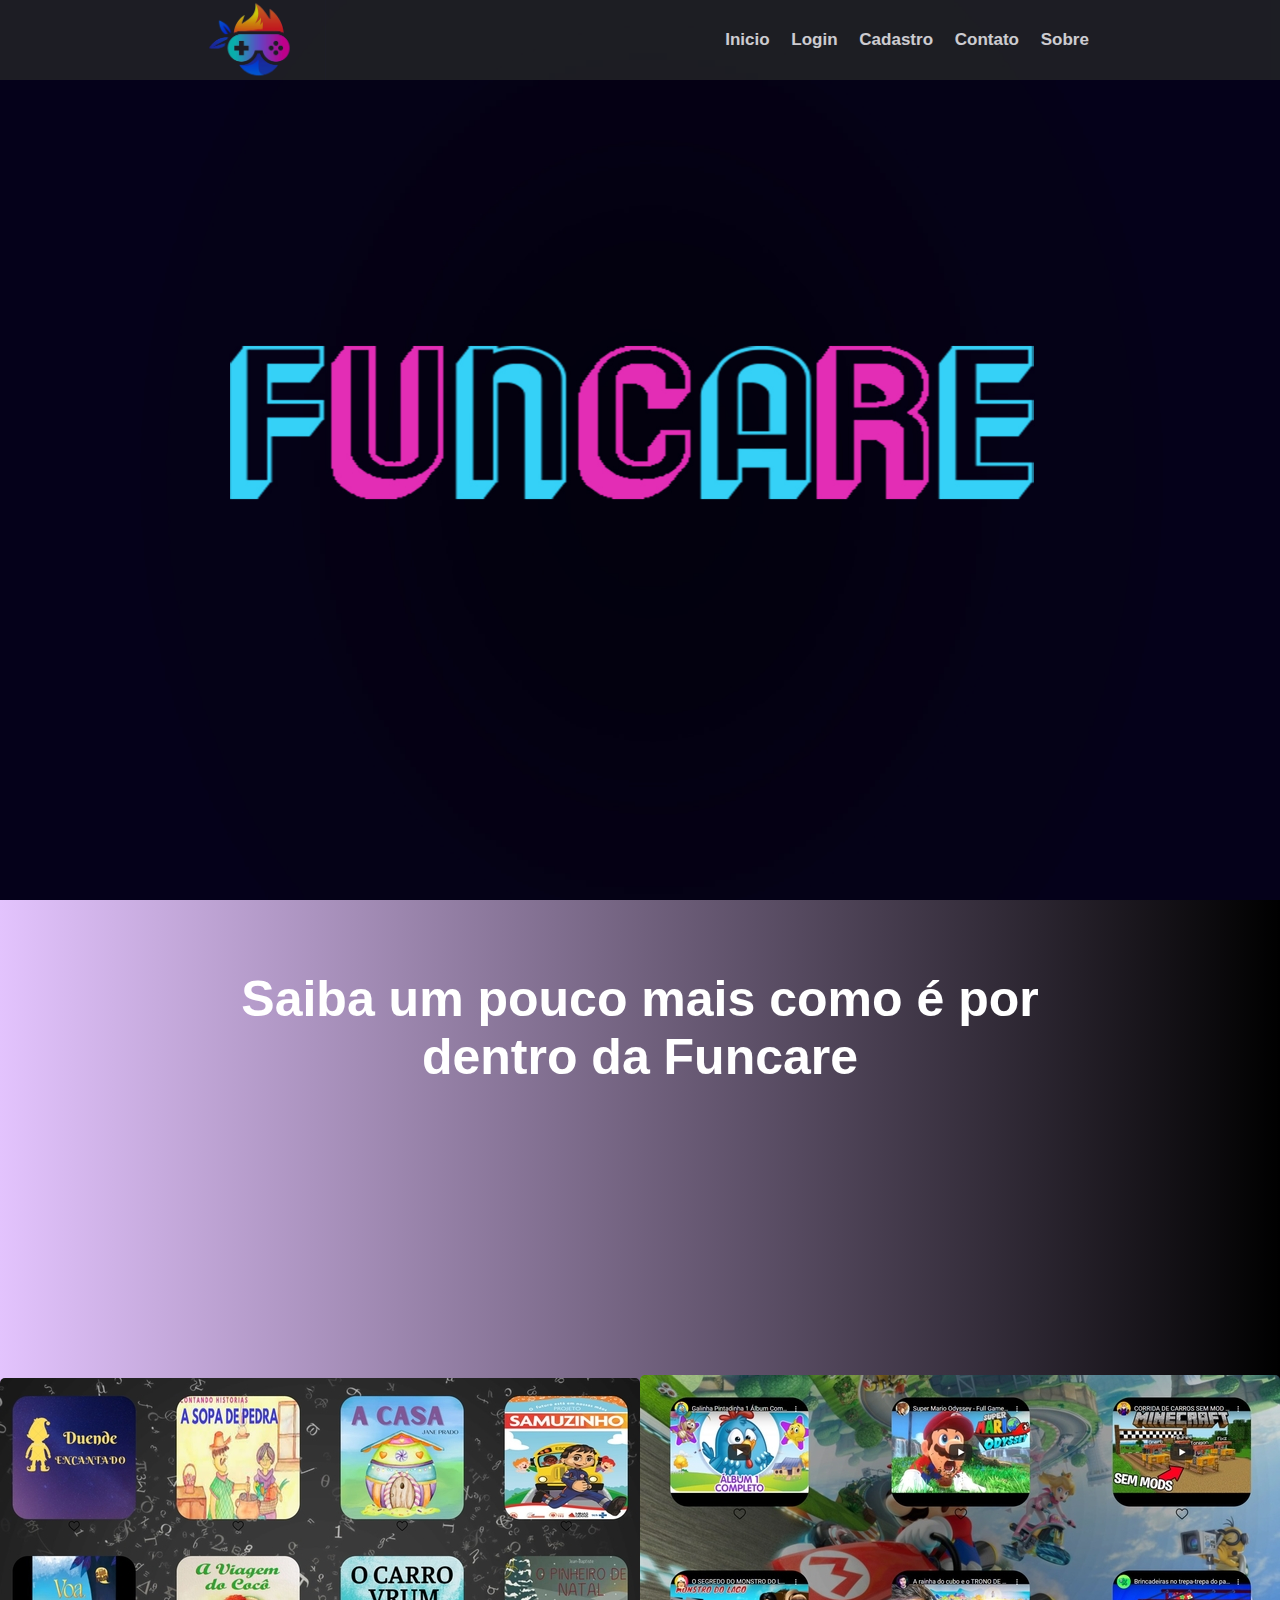
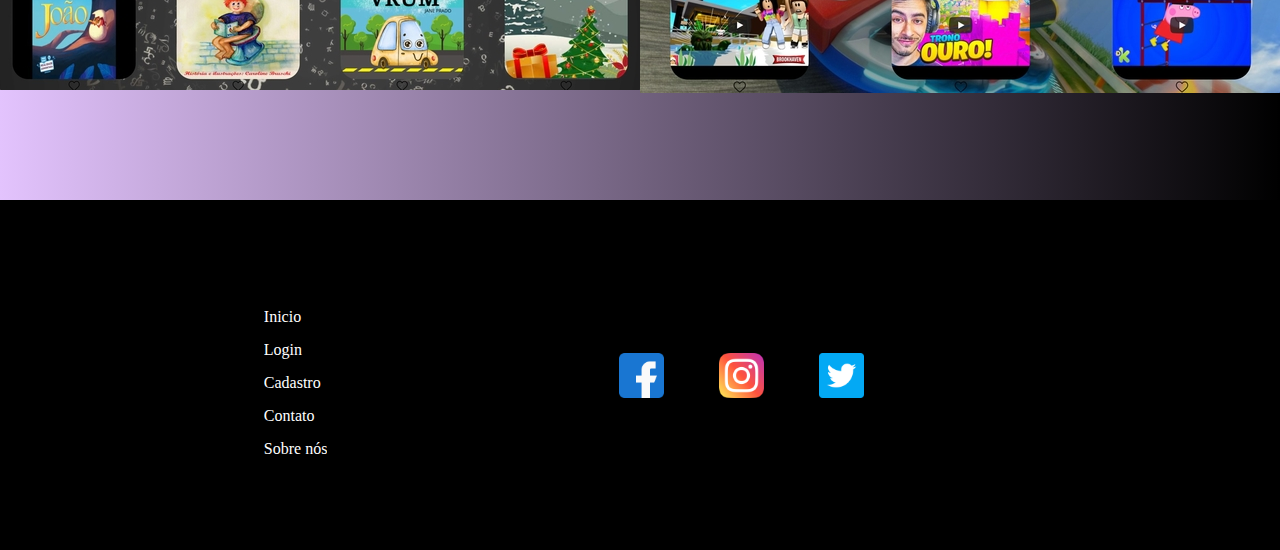
<file: tela-inicial-publico/index.html>
<!DOCTYPE html>
<html>

<head>
    <meta charset="UTF-8">
    <link rel="stylesheet" href="tela-inicial.css">
    <link rel="stylesheet" href="https://cdnjs.cloudflare.com/ajax/libs/font-awesome/5.11.2/css/all.css">
</head>

<body>

    <div class="pagina1">
        <img src="assets/foto logo.jpg" alt="" id="background">

        <div class="titulo-pagina1">
            
        </div>

        <div class="header">
            <div class="logo">
                <img src="assets/LOGO_CARINHA.png" alt="" width="135" height="135">
            </div>

            <div class="nav">
                <li>
                    <a href="index.html">Inicio</a>
                    <a href="../tela-login/index.html">Login</a>
                    <a href="../tela-cadastro/">Cadastro</a>
                    <a href="../tela-contato/index.html">Contato</a>
                    <a href="../Tela-sobre-nos/index.html">Sobre</a>
                    
                    
                </li>
            </div>
        </div>

    </div>

    </div>

    <div class="pagina2">

        <div class="videos">

            <div class="titulo-pagina2">
                <h1>Saiba um pouco mais como é por <br> dentro da Funcare </h1>
            </div>

            <div class="box-conteudo">

                <div class="img-livro">
                    <img src="assets/livros1.jpg" alt="livros">
                </div>

                <div class="img-video">
                    <img src="assets/videos1.jpg" alt="videos">
                </div>
                
            </div>


        </div>

    </div>


    <div class="mapa">

        <ul class="listas">

            <li><a href="/tela-inicial/index.html">Inicio</a></li>
            <li><a href="../tela-login/index.html">Login</a></li>
            <li><a href="../tela-cadastro/">Cadastro</a></li>
            <li><a href="../tela-contato/index.html">Contato</a></li>
            <li><a href="../Tela-sobre-nos/index.html">Sobre nós</a></li>          
           

        </ul>

        <div class="img-icons">
            <a href="https://www.facebook.com/puccampinas" target="_blank"><img src="./assets/logo-do-facebook.png" alt="" id="face"></a>
            <a href="https://www.instagram.com/puccampinas/" target="_blank"><img src="./assets/instagram.png" alt="" id="insta"></a>
            <a href="https://twitter.com/PUCCampinas?ref_src=twsrc%5Egoogle%7Ctwcamp%5Eserp%7Ctwgr%5Eauthor" target="_blank"><img src="./assets/twitter.png" alt="" id="twitter"></a>
        </div>

    </div>

    <script src="./main.js"></script>
    <script src="../index.js"></script>

</body>

</html>
</file>
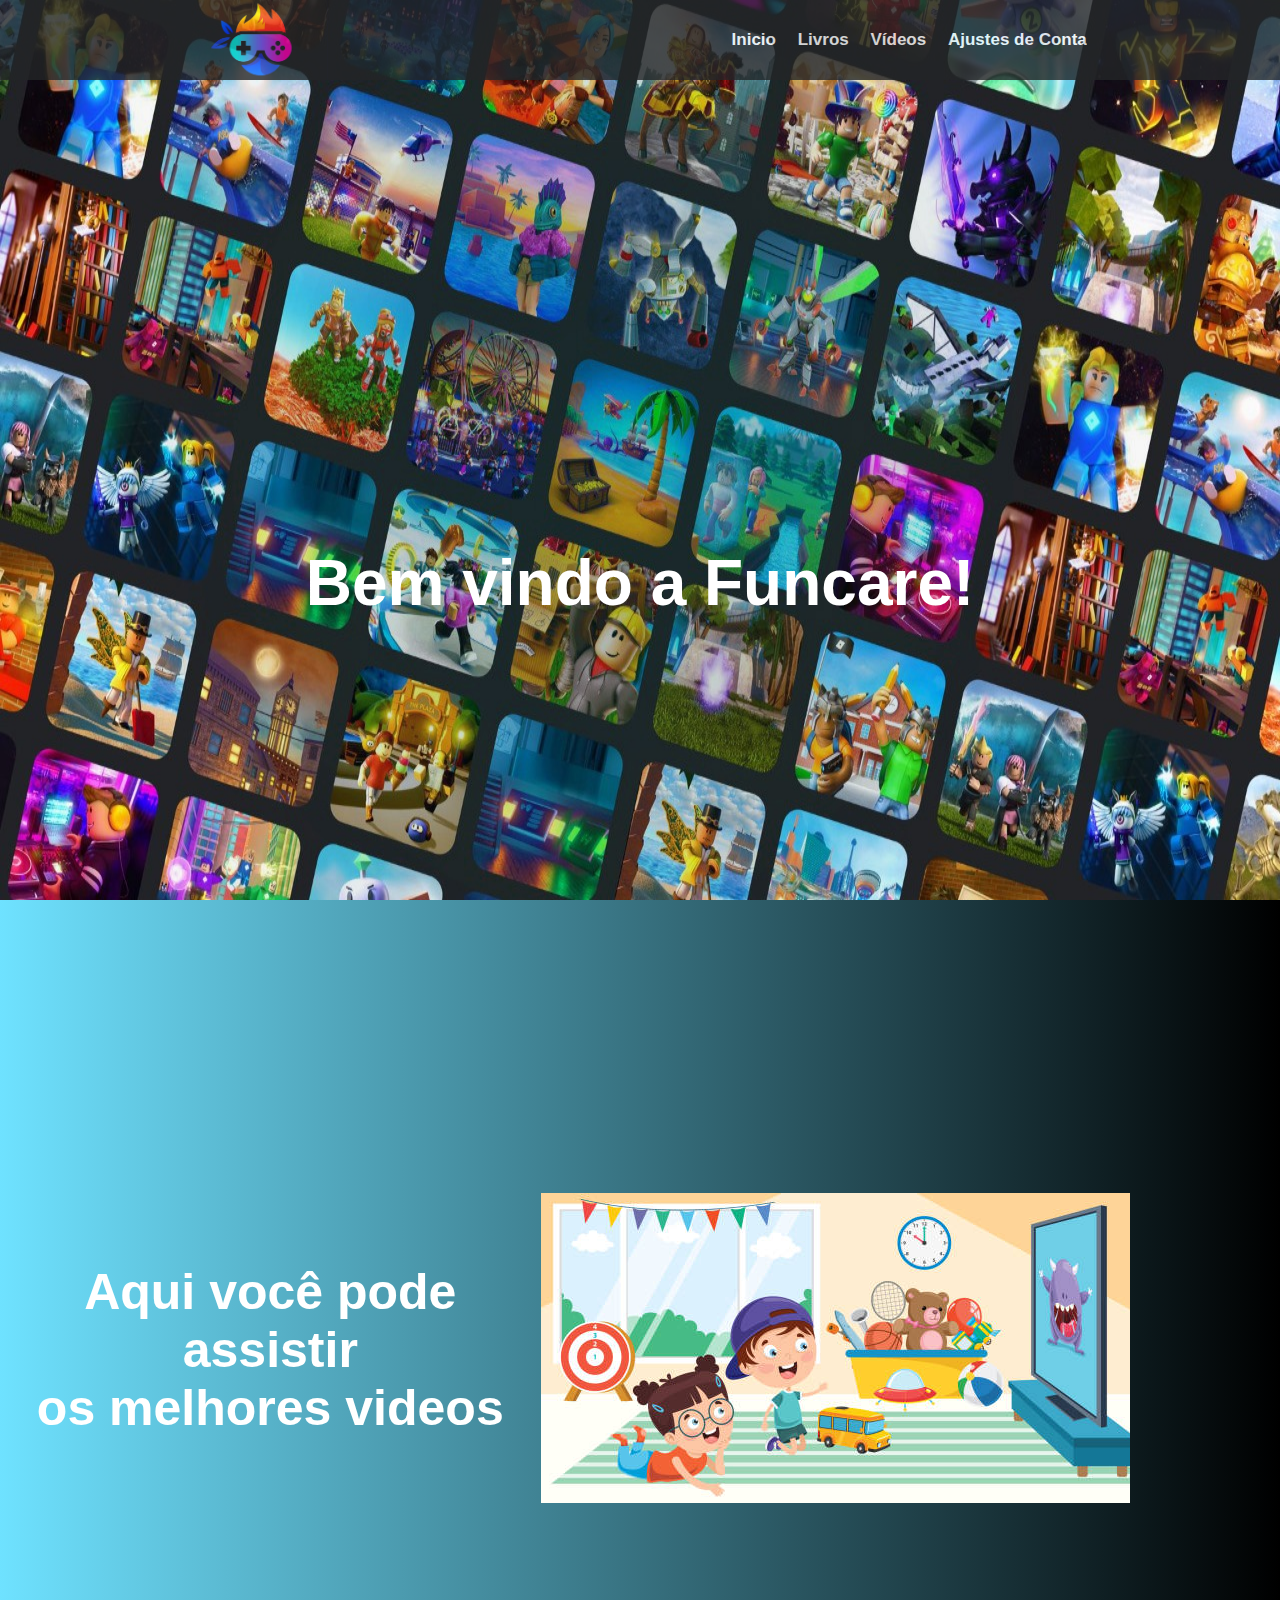
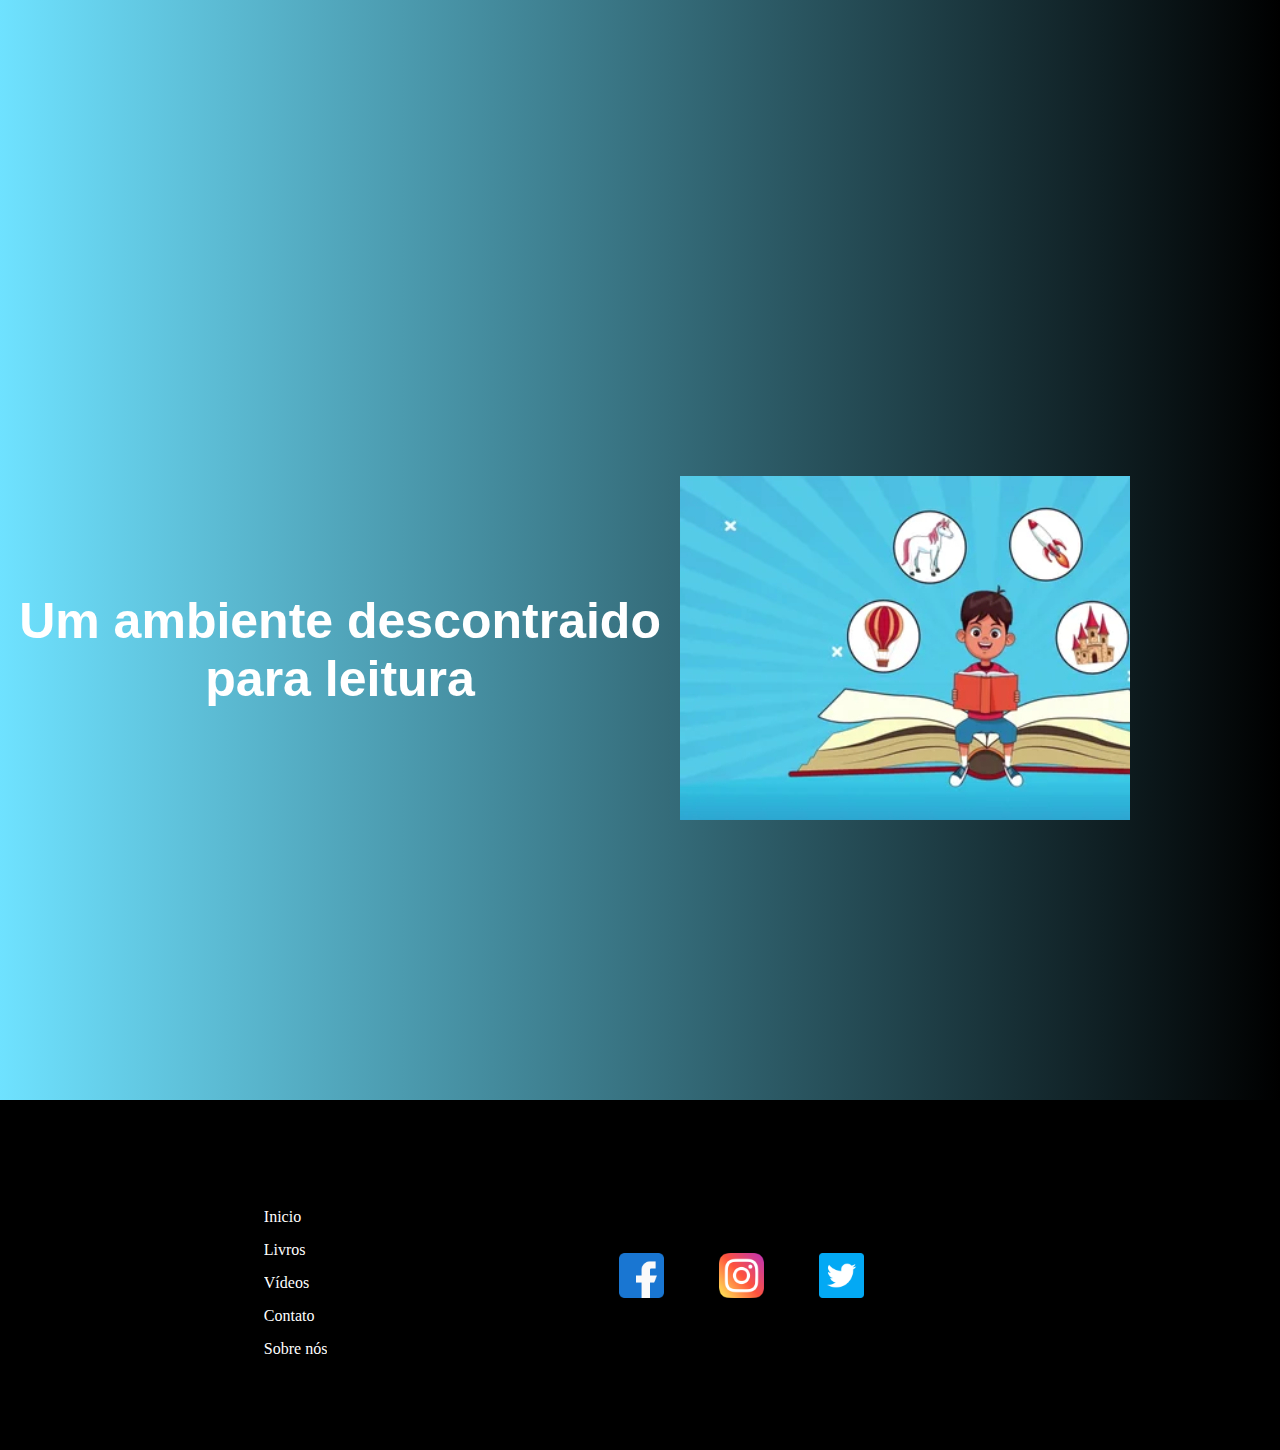
<file: tela-inicial/index.html>
<!DOCTYPE html>
<html>

<head>
    <meta charset="UTF-8">
    <link rel="stylesheet" href="tela-inicial.css">
    <link rel="stylesheet" href="https://cdnjs.cloudflare.com/ajax/libs/font-awesome/5.11.2/css/all.css">
</head>

<body>

    <div class="pagina1">
        <img src="assets/fundo.jfif" alt="" id="background">

        <div class="titulo-pagina1">
            <h1>Bem vindo a Funcare!</h1>
        </div>

        <div class="header">
            <div class="logo">
                <img src="assets/LOGO_CARINHA.png" alt="" width="135" height="135">
            </div>

            <div class="nav">
                <li>
                    <!-- <a href="/web-project-puc-main/projeto-web-main/ProjetoWeb/tela-inicial/index.html">Inicio</a> -->
                    <a href="index.html">Inicio</a>
                    <a href="../tela-livros/index.html">Livros</a>
                    <a href="../Tela-videos/index.html">Vídeos</a>
                    <a href="../tela-ajustes/index.html">Ajustes de Conta</a>
                </li>
            </div>
        </div>

    </div>

    </div>

    <div class="pagina2">

        <div class="videos">

            <div class="teste">
                <div class="titulo-pagina2">
                    <h1>Aqui você pode assistir <br> os melhores videos </h1>
                </div>

                <div class="img-video">
                    <img id="brinquedos" src="assets/istockphoto-1175491867-612x612.jpg" alt="">
                </div>
            </div>


        </div>

    </div>

    <div class="pagina3">

        <div class="videos">

            <div class="teste2">
                <div class="titulo-pagina3">
                    <h1>Um ambiente descontraido para leitura </h1>
                </div>

                <div class="img-fundo"></div>

                <div class="img-video">
                    <img id="livros" src="./assets/livros.png" alt="">
                </div>

            </div>

        </div>

    </div>

    <div class="mapa">

        <ul class="listas">

            <li><a href="/tela-inicial/index.html">Inicio</a></li>
            <li>
                <a href="/tela-livros/index.html">Livros</a>
            </li>
            <li>
                <a href="/Tela-videos/index.html">Vídeos</a>
            </li>
            <li><a href="../tela-contato/index.html">Contato</a></li>
            <li><a href="../Tela-sobre-nos/index.html">Sobre nós</a></li>

        </ul>

        <div class="img-icons">
            <a href="https://www.facebook.com/puccampinas" target="_blank"><img src="./assets/logo-do-facebook.png" alt="" id="face"></a>
            <a href="https://www.instagram.com/puccampinas/" target="_blank"><img src="./assets/instagram.png" alt="" id="insta"></a>
            <a href="https://twitter.com/PUCCampinas?ref_src=twsrc%5Egoogle%7Ctwcamp%5Eserp%7Ctwgr%5Eauthor" target="_blank"><img src="./assets/twitter.png" alt="" id="twitter"></a>
        </div>

    </div>

    <script src="./main.js"></script>
    <script src="../index.js"></script>

</body>

</html>
</file>
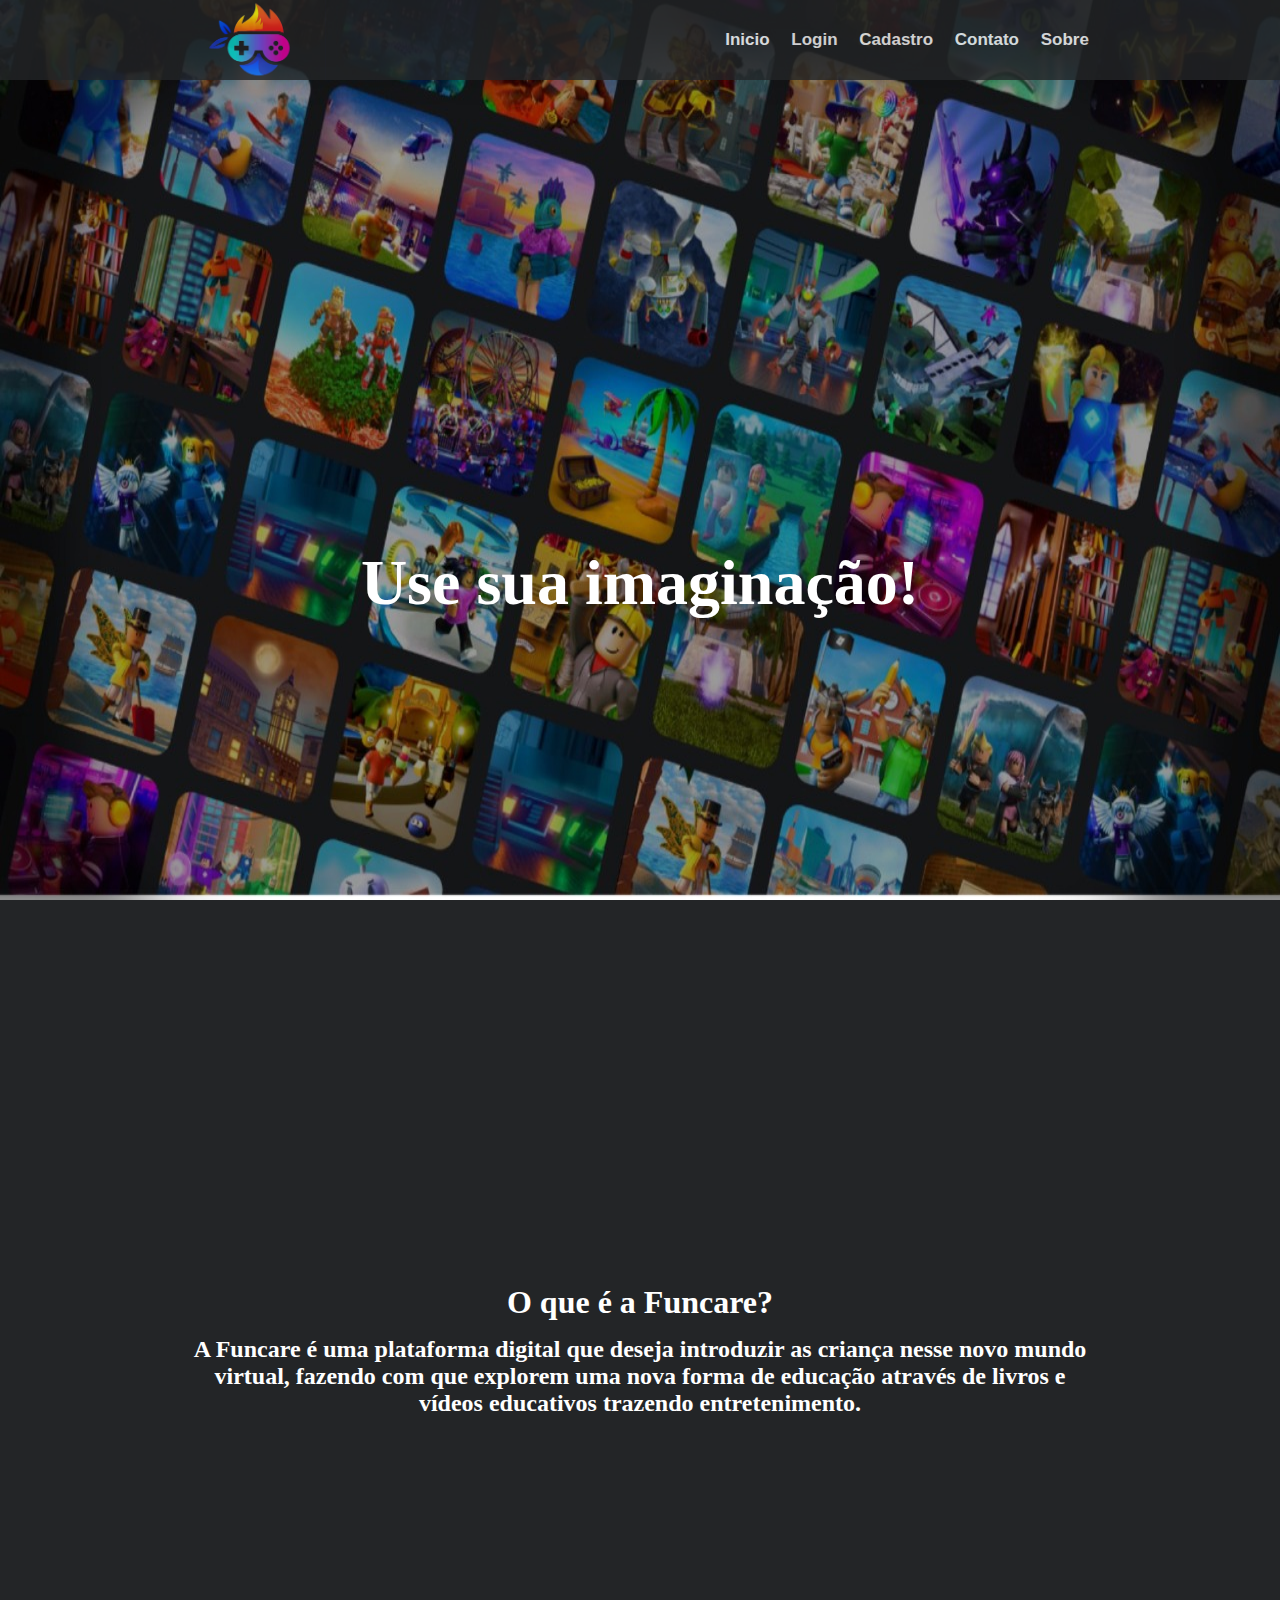
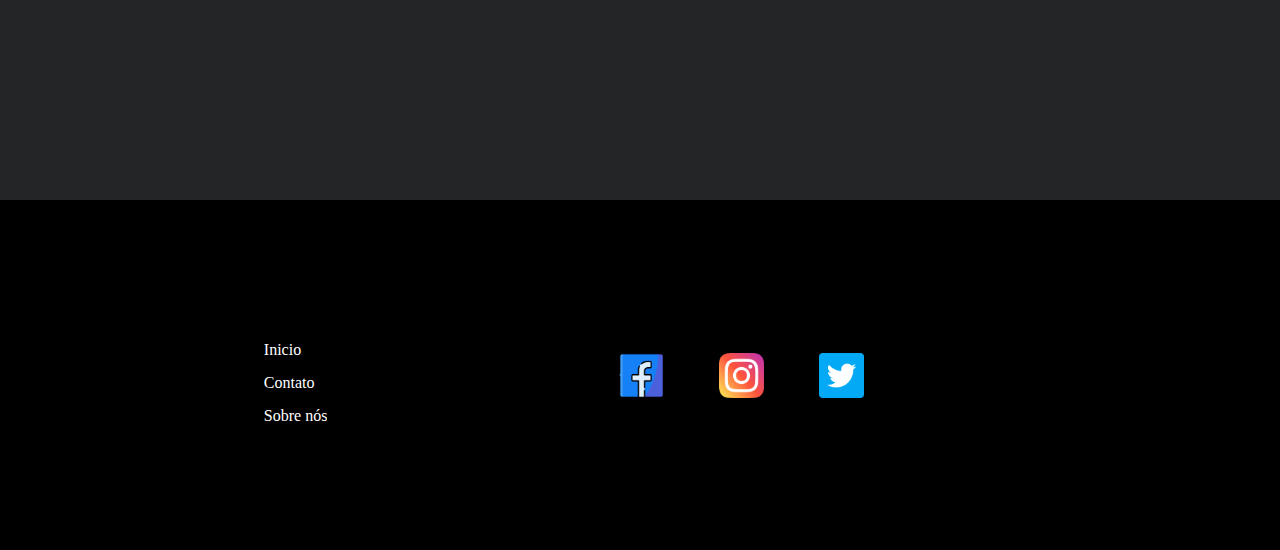
<file: Tela-sobre-nos/index.html>
<!DOCTYPE html>
<html>

<head>
    <meta charset="UTF-8">
    <link rel="stylesheet" href="sobre-nos.css">
    <link rel="stylesheet" href="https://cdnjs.cloudflare.com/ajax/libs/font-awesome/5.11.2/css/all.css">
</head>

<body>

    <div class="pagina1">
        <img src="./Imagens/img-fundo.jpeg" alt="" id="background">

        <div class="titulo-pagina1">
            <h1>Use sua imaginação!</h1>
        </div>

        <div class="header">
            <div class="logo">
                <img src="Imagens/LOGO_CARINHA.png" alt="" width="135" height="135">
            </div>

            <div class="nav">
                <li>
                    <a href="../tela-inicial-publico/index.html">Inicio</a>
                    <a href="../tela-login/index.html">Login</a>
                    <a href="../tela-cadastro/">Cadastro</a>
                    <a href="../tela-contato/index.html">Contato</a>
                    <a href="../Tela-sobre-nos/index.html">Sobre</a>

                </li>
            </div>

        </div>

    </div>

    <div class="pagina2">

        <div class="apresentacao">

            <h1 class="funcare">O que é a Funcare?</h1>

            <h2 class="text">A Funcare é uma plataforma digital que deseja introduzir as criança nesse novo mundo virtual, fazendo com que explorem uma nova forma de educação através de livros e vídeos educativos trazendo entretenimento.</h2>

        </div>

    </div>


    <div class="mapa">

        <ul class="listas">

            <li><a href="../tela-inicial/index.html">Inicio</a></li>
            <li><a href="../tela-contato/index.html">Contato</a></li>
            <li><a href="#">Sobre nós</a></li>

        </ul>

        <div class="img-icons">
            <a href="https://www.facebook.com/puccampinas" target="_blank"><img src="./Imagens/logo-do-facebook.png" alt="" id="face"></a>
            <a href="https://www.instagram.com/puccampinas/" target="_blank"><img src="./Imagens/instagram.png" alt="" id="insta"></a>
            <a href="https://twitter.com/PUCCampinas?ref_src=twsrc%5Egoogle%7Ctwcamp%5Eserp%7Ctwgr%5Eauthor" target="_blank"><img src="./Imagens/twitter.png" alt="" id="twitter"></a>
        </div>

    </div>



</body>

</html>
</file>
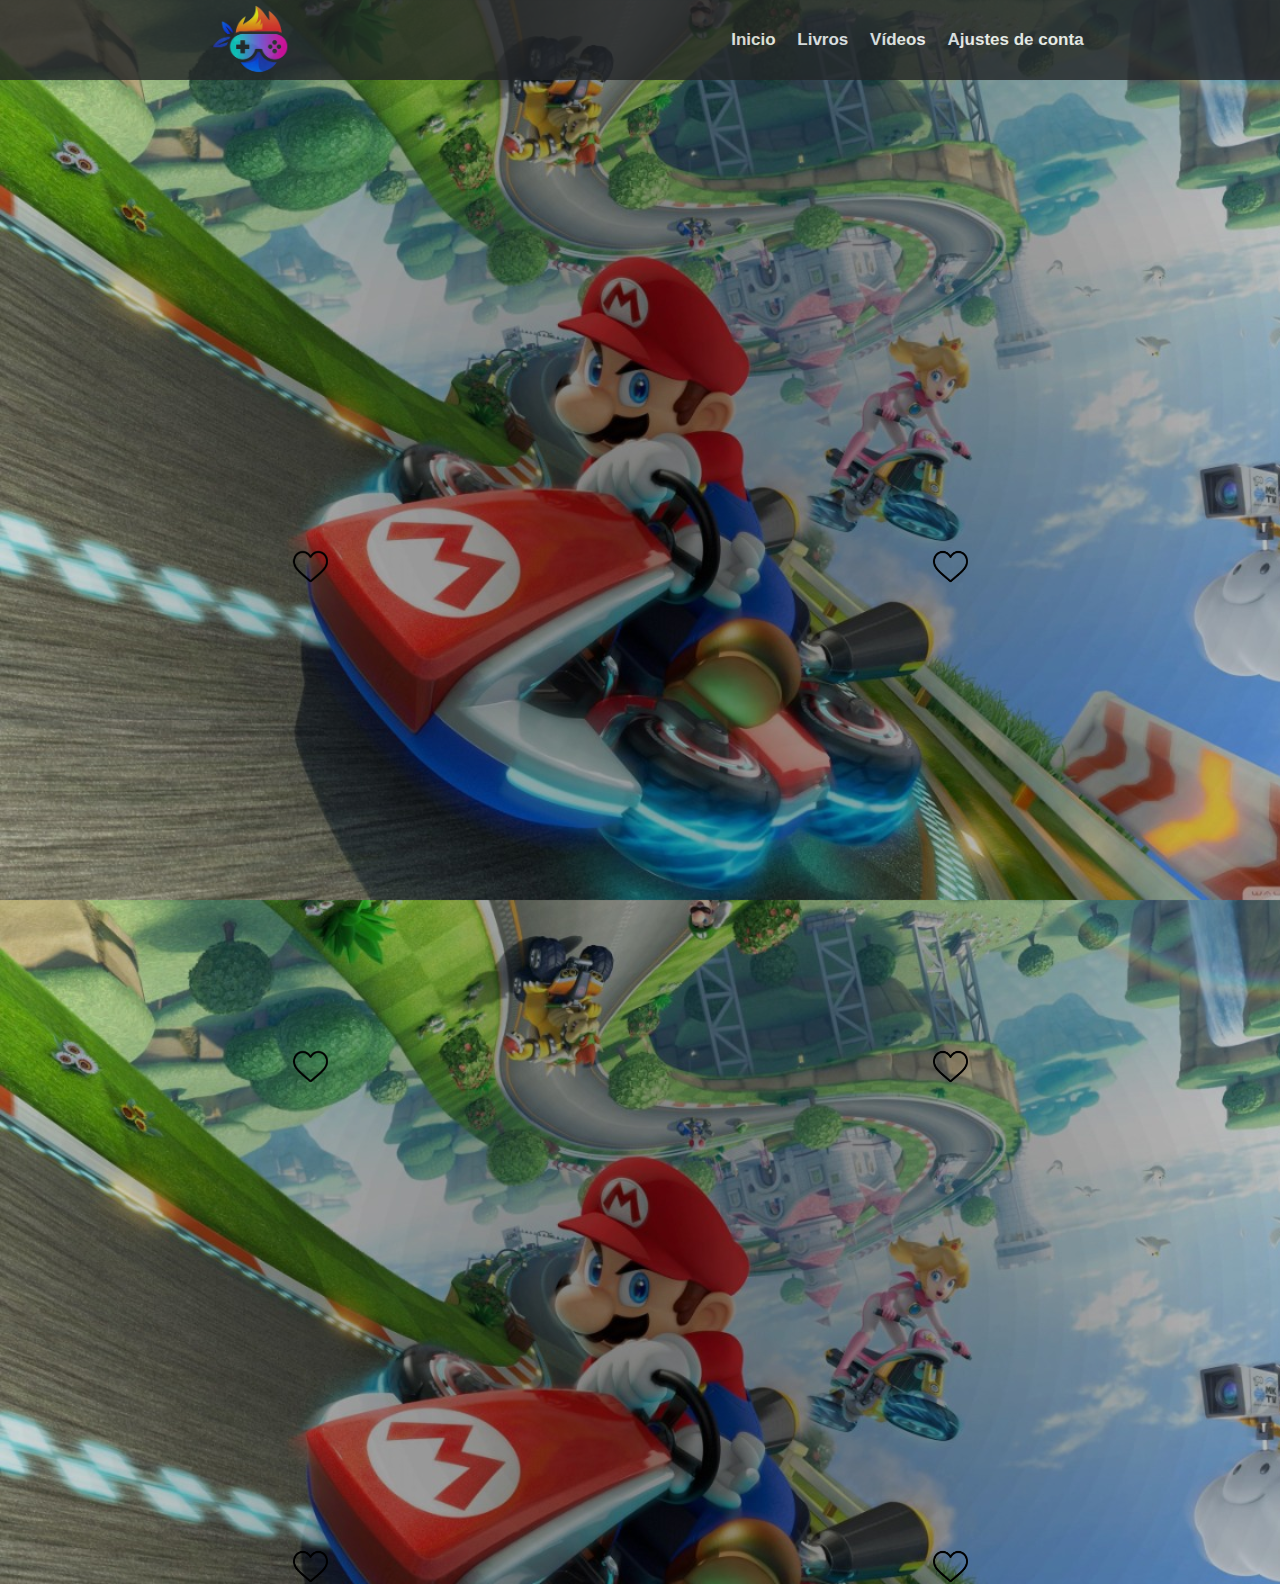
<file: Tela-videos/index.html>
<!DOCTYPE html>
<html lang="pt-br">

<head>
    <meta charset="UTF-8">
    <meta http-equiv="X-UA-Compatible" content="IE=edge">
    <meta name="viewport" content="width=device-width, initial-scale=1.0">
    <link rel="stylesheet" href="tela-videos.css">
</head>

<body>
    <div class="header">
        <div class="logo">
            <img src="imagens/LOGO_CARINHA.png" alt="" width="125">
        </div>

        <div class="nav">
            <li>
                <a href="../tela-inicial/index.html">Inicio</a>
                <a href="../tela-livros/index.html">Livros</a>
                <a href="../Tela-videos/index.html">Vídeos</a>
                <a href="../tela-ajustes/index.html">Ajustes de conta</a>
            </li>
        </div>

    </div>

    <div class="container">

        <div class="container-box">

            <div class="conteudo">

                <div class="videos">
                    <iframe width="560" height="315" src="https://www.youtube.com/embed/5P8GcCpmGYQ" title="YouTube video player" frameborder="0" allow="accelerometer; autoplay; clipboard-write; encrypted-media; gyroscope; picture-in-picture" allowfullscreen></iframe>
                </div>

                <div class="icone">
                    <a href="#favoritar" onclick="toggleLikeAction(this)" value='liked '><img src="../tela-livros/heart.png" alt=""></a>
                </div>

            </div>

            <div class="conteudo">

                <div class="videos">
                    <iframe width="560" height="315" src="https://www.youtube.com/embed/sgHDIUxR23E" title="YouTube video player" frameborder="0" allow="accelerometer; autoplay; clipboard-write; encrypted-media; gyroscope; picture-in-picture" allowfullscreen></iframe>
                </div>

                <div class="icone">
                    <a href="#favoritar" onclick="toggleLikeAction(this)" value='liked '><img src="../tela-livros/heart.png" alt=""></a>
                </div>

            </div>

            <div class="conteudo">

                <div class="videos">
                    <iframe width="560" height="315" src="https://www.youtube.com/embed/4VOeSm81ayQ" title="YouTube video player" frameborder="0" allow="accelerometer; autoplay; clipboard-write; encrypted-media; gyroscope; picture-in-picture" allowfullscreen></iframe>
                </div>

                <div class="icone">
                    <a href="#favoritar" onclick="toggleLikeAction(this)" value='liked '><img src="../tela-livros/heart.png" alt=""></a>
                </div>

            </div>

            <div class="conteudo">

                <div class="videos">
                    <iframe width="560" height="315" src="https://www.youtube.com/embed/bPq7w_R3oaY" title="YouTube video player" frameborder="0" allow="accelerometer; autoplay; clipboard-write; encrypted-media; gyroscope; picture-in-picture" allowfullscreen></iframe>
                </div>

                <div class="icone">
                    <a href="#favoritar" onclick="toggleLikeAction(this)" value='liked '><img src="../tela-livros/heart.png" alt=""></a>
                </div>

            </div>

            <div class="conteudo">

                <div class="videos">
                    <iframe width="560" height="315" src="https://www.youtube.com/embed/sBAP71TeXrQ" title="YouTube video player" frameborder="0" allow="accelerometer; autoplay; clipboard-write; encrypted-media; gyroscope; picture-in-picture" allowfullscreen></iframe>
                </div>

                <div class="icone">
                    <a href="#favoritar" onclick="toggleLikeAction(this)" value='liked '><img src="../tela-livros/heart.png" alt=""></a>
                </div>

            </div>

            <div class="conteudo">

                <div class="videos">
                    <iframe width="560" height="315" src="https://www.youtube.com/embed/GtP2KkXwNTw" title="YouTube video player" frameborder="0" allow="accelerometer; autoplay; clipboard-write; encrypted-media; gyroscope; picture-in-picture" allowfullscreen></iframe>
                </div>

                <div class="icone">
                    <a href="#favoritar" onclick="toggleLikeAction(this)" value='liked '><img src="../tela-livros/heart.png" alt=""></a>
                </div>


            </div>

        </div>


    </div>

    <script src="videos.js"></script>

</body>

</html>
</file>
<file: tela-inicial-publico/tela-inicial.css>
* {
    margin: 0;
    padding: 0;
    box-sizing: border-box;
    overflow-x: hidden;
}

.pagina1 {
    width: 100vw;
    height: 100vh;
}

#background {
    height: 100%;
    width: 100%;
}

.titulo-pagina1 {
    display: flex;
    justify-content: center;
    margin-top: -28%;
    color: white;
    font-family: 'Poppins', sans-serif;
    font-size: 32px;
}

.header {
    display: flex;
    width: 100%;
    justify-content: space-around;
    align-items: center;
    height: 80px;
    color: white;
    background-color: #232527;
    opacity: 0.8;
    font-family: 'Poppins', sans-serif;
    font-weight: bold;
    position: absolute;
    top: 0;
    overflow: hidden;
}

.nav {
    display: flex;
    font-family: 'Poppins', sans-serif;
    font-size: 17px;
    list-style: none;
}

.nav a {
    color: #ffffff;
    text-decoration: none;
    margin-left: 17px;
}

.pagina2 {
    width: 100vw;
    height: 100vh; 
    overflow: hidden;
}

.pagina2 .videos {
    width: 100%;
    height: 100%;
    background-image: linear-gradient(to right, rgba(143, 16, 248, 0.25), rgb(0, 0, 0));
    box-shadow: 0 14px 28px rgba(143, 16, 248, 0.25), 
    0 10px 10px rgba(21, 4, 255, 0.22);
}

.titulo-pagina2 {
    color: white;
    font-family: 'Poppins', sans-serif;
    font-size: 25px;
    display: flex;
    justify-content: center;
    align-items: center;
    text-align: center;
    margin-top: 70px;
}

.box-conteudo {
    display: flex;
    justify-content: space-around;
    width: 100%;
    height: 100%;
    align-items: center;
    text-align: center;
}

.img-livro, .img-video{
    border-radius: 5px;
}


.videos h1 {
    width: 100%;
}

.pagina3 {
    width: 100vw;
    height: 100vh;
}

.pagina3 .videos {
    background-image: linear-gradient(to right, rgba(62, 216, 255, 0.75), rgb(0, 0, 0));
    width: 100%;
    height: 100%;
}

.titulo-pagina3 {
    color: white;
    font-family: 'Poppins', sans-serif;
    font-size: 25px;
}

.listas {
    display: flex;
    flex-direction: column;
}

.listas li {
    margin-top: 15px;
}

.listas li a {
    text-decoration: none;
    color: white;
}

.listas li a:hover {
    color: #2980b9;
}

.mapa {
    color: white;
    display: flex;
    justify-content: space-evenly;
    align-items: center;
    background-color: black;
    height: 350px;
}

.img-icons {
    display: flex;
    justify-content: space-around;
    width: 300px;
    margin-right: 125px;
}

.img-icons a img {
    height: 45px;
    width: 45px;
    display: flex;
    justify-content: space-evenly;
}
</file>
<file: tela-inicial/tela-inicial.css>
* {
    margin: 0;
    padding: 0;
    box-sizing: border-box;
    overflow-x: hidden;
}

.pagina1 {
    width: 100vw;
    height: 100vh;
}

#background {
    height: 100%;
    width: 100%;
}

.titulo-pagina1 {
    display: flex;
    justify-content: center;
    margin-top: -28%;
    color: white;
    font-family: 'Poppins', sans-serif;
    font-size: 32px;
}

.header {
    display: flex;
    width: 100%;
    justify-content: space-around;
    align-items: center;
    height: 80px;
    color: white;
    background-color: #232527;
    opacity: 0.8;
    font-family: 'Poppins', sans-serif;
    font-weight: bold;
    position: absolute;
    top: 0;
    overflow: hidden;
}

.nav {
    display: flex;
    font-family: 'Poppins', sans-serif;
    font-size: 17px;
    list-style: none;
}

.nav a {
    color: white;
    text-decoration: none;
    margin-left: 17px;
}

.pagina2 {
    width: 100vw;
    height: 100vh;
    overflow: hidden;
}

.pagina2 .videos {
    width: 100%;
    height: 100%;
    background-image: linear-gradient(to right, rgba(62, 216, 255, 0.75), rgb(0, 0, 0));
}

.titulo-pagina2 {
    color: white;
    font-family: 'Poppins', sans-serif;
    font-size: 25px;
}

.teste {
    display: flex;
    justify-content: space-around;
    width: 100%;
    height: 100%;
    align-items: center;
    text-align: center;
}

.img-video {
    margin-right: 150px;
}

.videos h1 {
    width: 100%;
}

.pagina3 {
    width: 100vw;
    height: 100vh;
}

.pagina3 .videos {
    background-image: linear-gradient(to right, rgba(62, 216, 255, 0.75), rgb(0, 0, 0));
    ;
    width: 100%;
    height: 100%;
}

.teste2 {
    display: flex;
    justify-content: space-around;
    width: 100%;
    height: 100%;
    align-items: center;
    text-align: center;
}

.titulo-pagina3 {
    color: white;
    font-family: 'Poppins', sans-serif;
    font-size: 25px;
}

.listas {
    display: flex;
    flex-direction: column;
}

.listas li {
    margin-top: 15px;
}

.listas li a {
    text-decoration: none;
    color: white;
}

.listas li a:hover {
    color: #2980b9;
}

.mapa {
    color: white;
    display: flex;
    justify-content: space-evenly;
    align-items: center;
    background-color: black;
    height: 350px;
}

.img-icons {
    display: flex;
    justify-content: space-around;
    width: 300px;
    margin-right: 125px;
}

.img-icons a img {
    height: 45px;
    width: 45px;
    display: flex;
    justify-content: space-evenly;
}
</file>
<file: Tela-sobre-nos/sobre-nos.css>
* {
    margin: 0;
    padding: 0;
    box-sizing: border-box;
    overflow-x: hidden;
}

.pagina1 {
    width: 100vw;
    height: 100vh;
}

#background {
    height: 100%;
    width: 100%;
}

.titulo-pagina1 {
    display: flex;
    justify-content: center;
    margin-top: -28%;
    color: white;
    font-size: 32px;
}

.header {
    display: flex;
    width: 100%;
    justify-content: space-around;
    align-items: center;
    height: 80px;
    color: white;
    background-color: #232527;
    opacity: 0.8;
    font-family: 'Poppins', sans-serif;
    font-weight: bold;
    position: absolute;
    top: 0;
    overflow: hidden;
}

.nav {
    display: flex;
    font-family: 'Poppins', sans-serif;
    font-size: 17px;
    list-style: none;
}

.nav a {
    color: white;
    text-decoration: none;
    margin-left: 17px;
}

.pagina2 {
    width: 100vw;
    height: 100vh;
}

.pagina2 .apresentacao {
    width: 100%;
    height: 100%;
    color: white;
    justify-content: center;
    display: flex;
    flex-direction: column;
    align-items: center;
    text-align: center;
    background-color: #232527;
    gap: 15px;
    overflow: hidden;
}

.apresentacao h2 {
    width: 70%;
    overflow: hidden;
}

.listas {
    display: flex;
    flex-direction: column;
}

.listas li {
    margin-top: 15px;
}

.listas li a {
    text-decoration: none;
    color: white;
}

.listas li a:hover {
    color: #2980b9;
}

.mapa {
    color: white;
    display: flex;
    justify-content: space-evenly;
    align-items: center;
    background-color: black;
    height: 350px;
}

.img-icons {
    display: flex;
    justify-content: space-around;
    width: 300px;
    margin-right: 125px;
}

.img-icons a img {
    height: 45px;
    width: 45px;
    display: flex;
    justify-content: space-evenly;
}
</file>
<file: Tela-videos/tela-videos.css>
* {
    margin: 0;
    padding: 0;
    box-sizing: border-box;
}

body {
    background-image: url("imagens/fundo1.jfif");
    height: 100vh;
    width: 100vw;
    background-size: cover;
}

.header {
    display: flex;
    justify-content: space-around;
    align-items: center;
    height: 80px;
    color: white;
    background-color: #232527;
    opacity: 0.8;
    font-family: 'Poppins', sans-serif;
    font-weight: bold;
}

.nav {
    display: flex;
    font-family: 'Poppins', sans-serif;
    font-size: 17px;
    list-style: none;
}

.nav a {
    color: white;
    text-decoration: none;
    margin-left: 17px;
}

.container {
    width: 100vw;
    height: 100vh;
    display: flex;
}

.container-box {
    display: flex;
    justify-content: space-around;
    flex-wrap: wrap;
}

.conteudo {
    display: flex;
    flex-direction: column;
    width: 350px;
    height: 350px;
    margin-top: 150px;
    margin-left: 70px;
    align-items: center;
    text-align: center;
    margin-right: 90px;
}

.videos iframe {
    width: 400px;
    border-radius: 50px;
}

.icone a img {
    width: 35px;
    display: flex;
}
</file>
